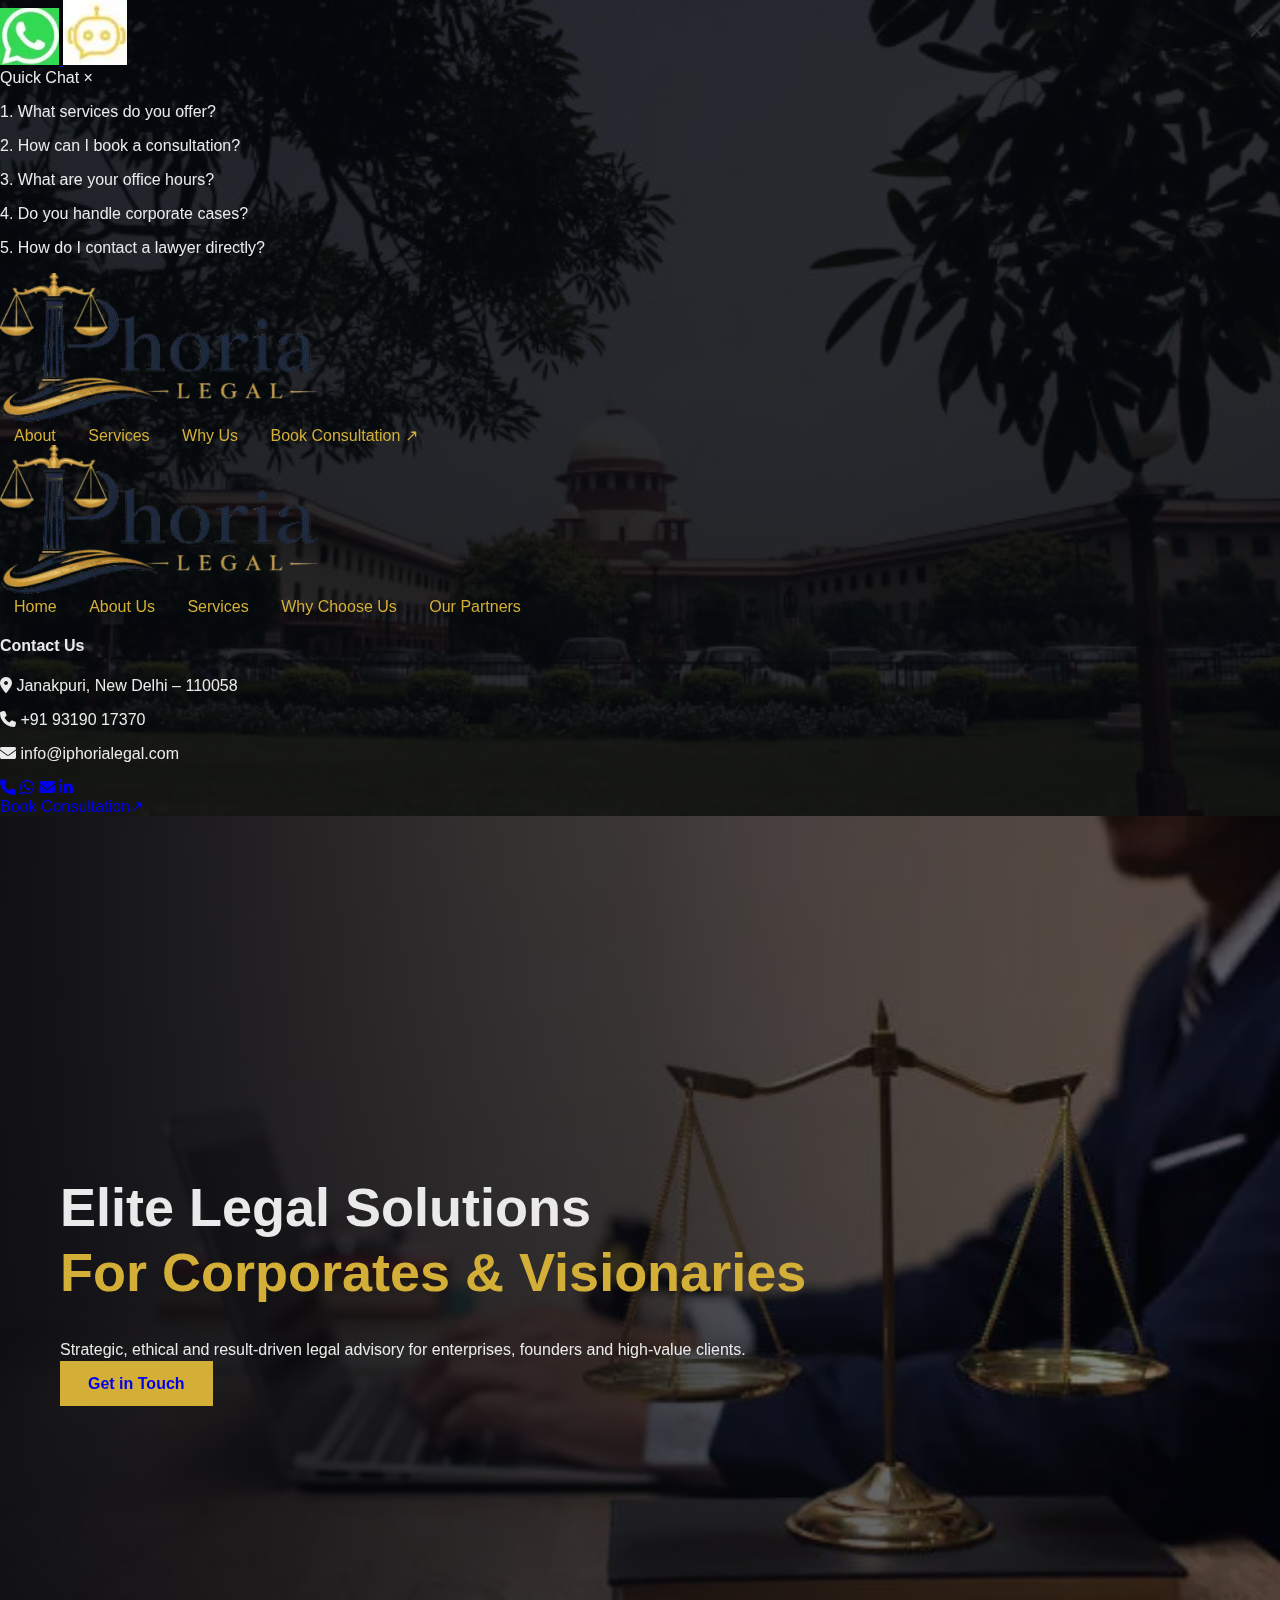
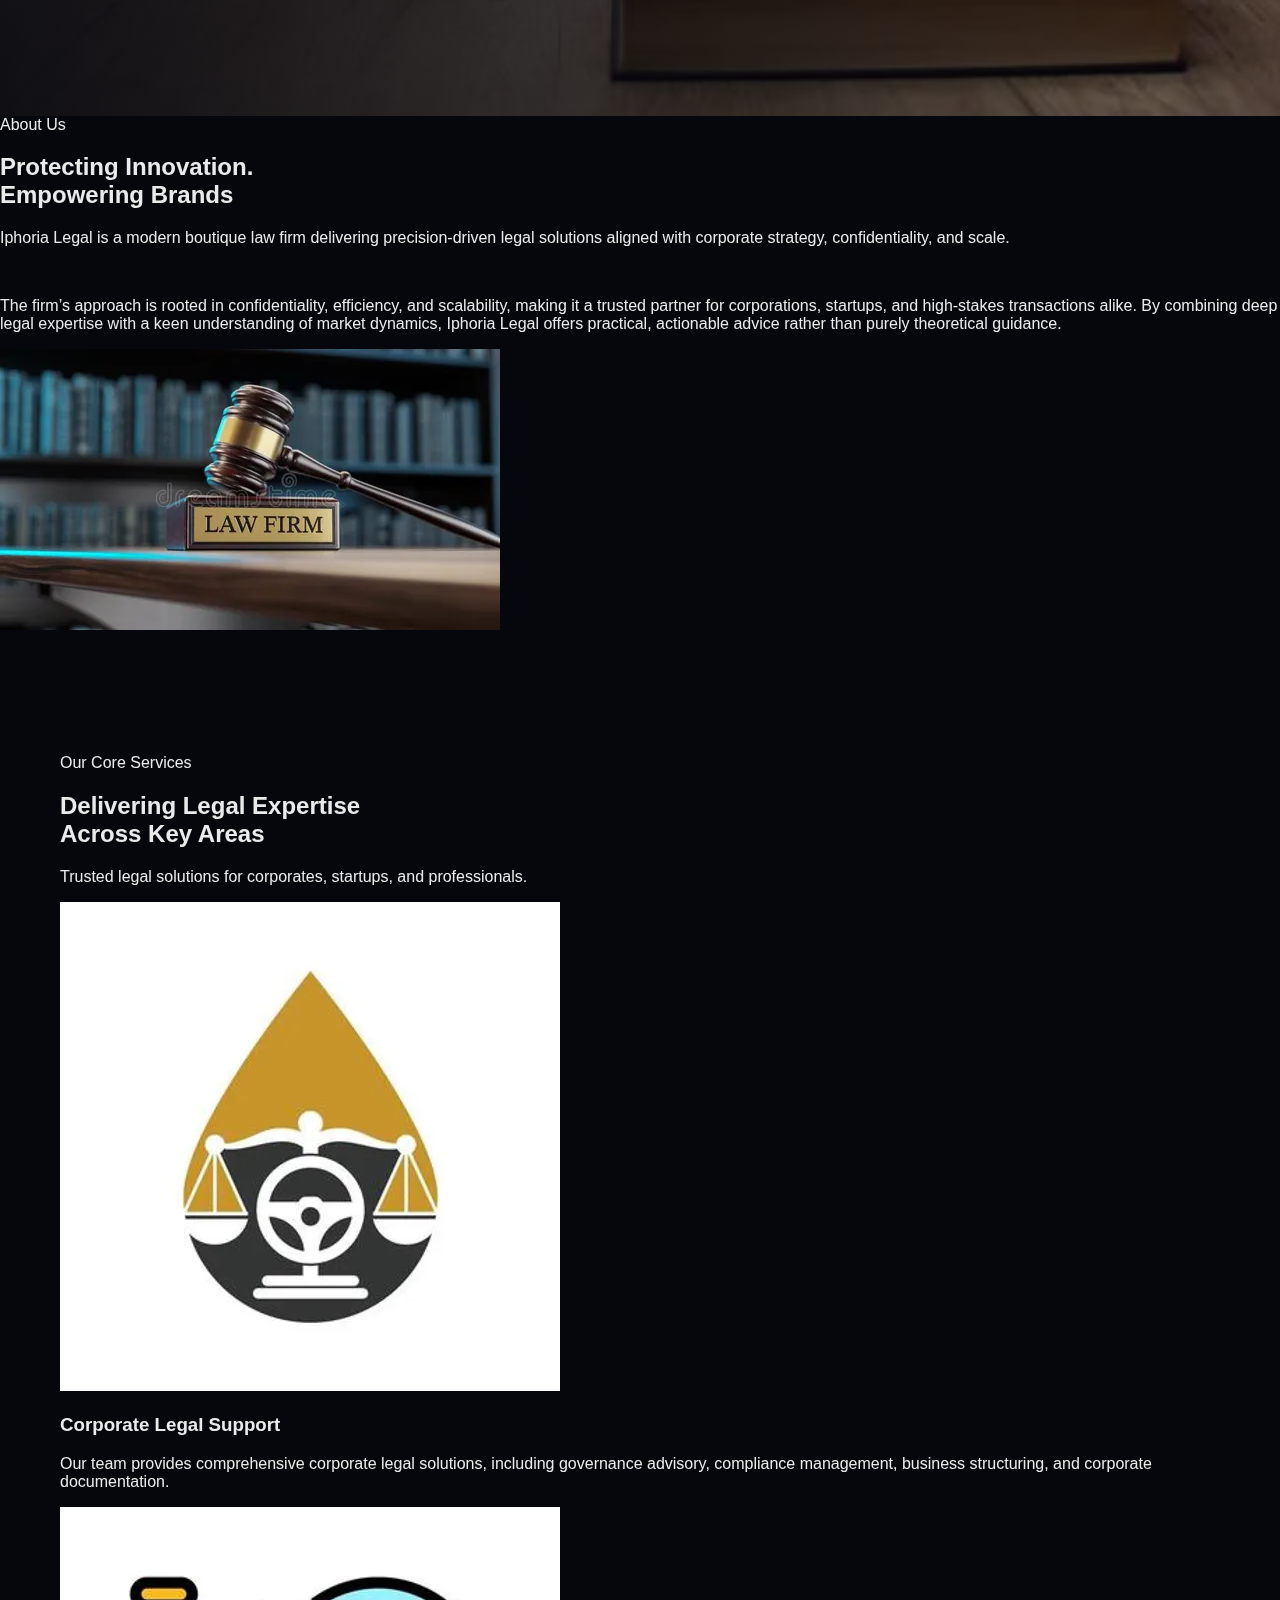
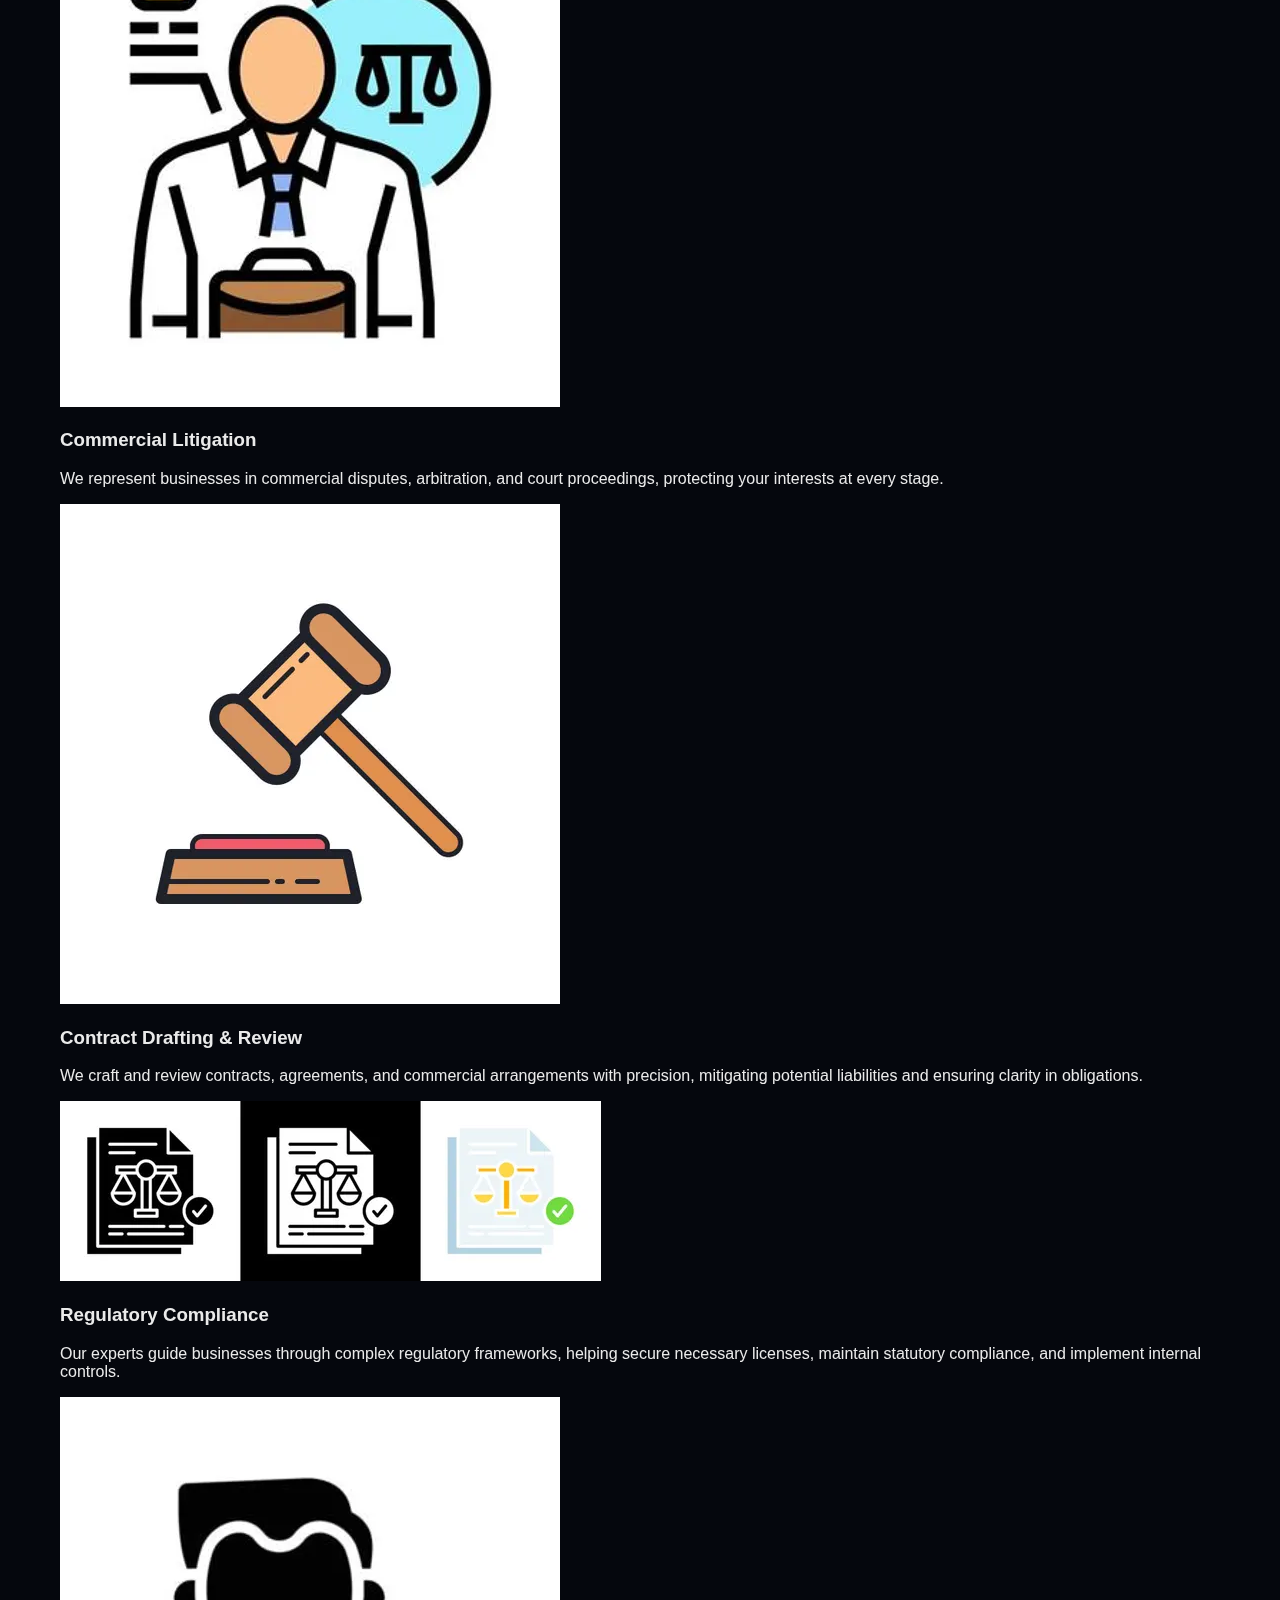
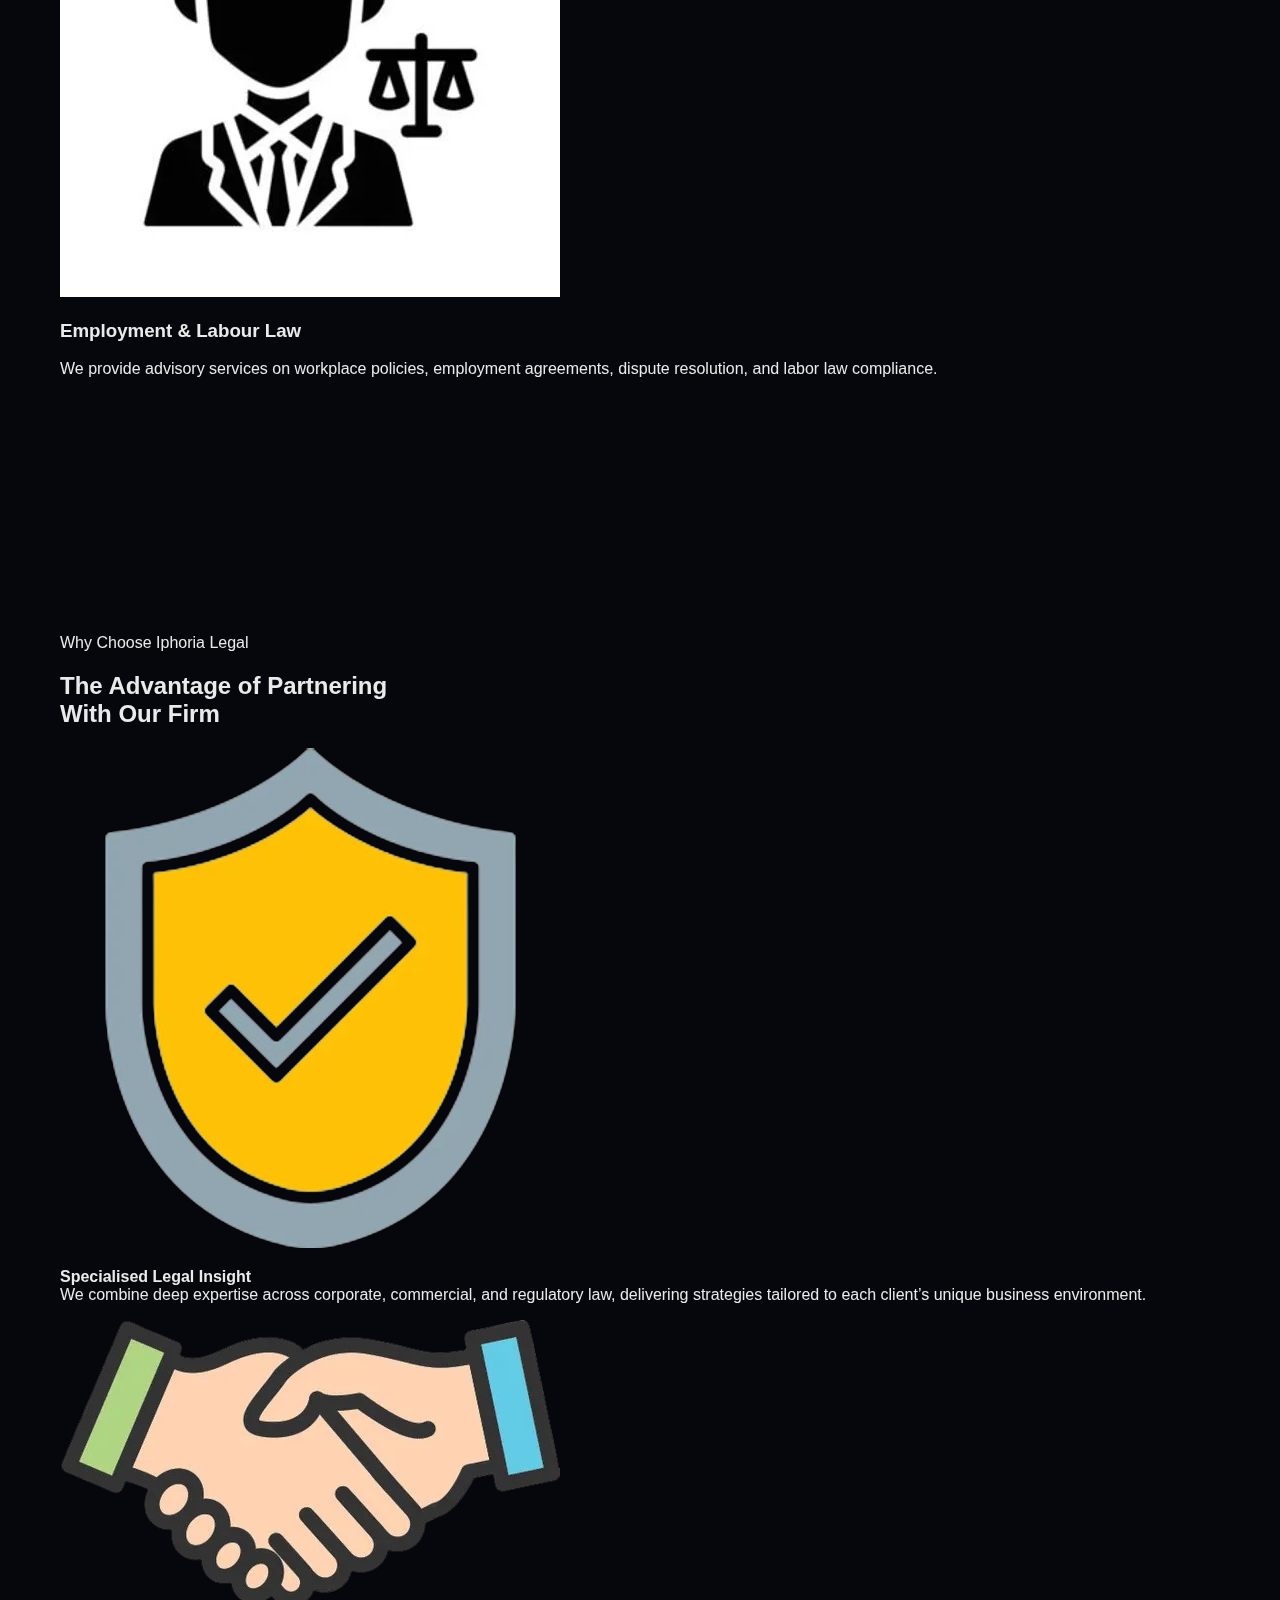
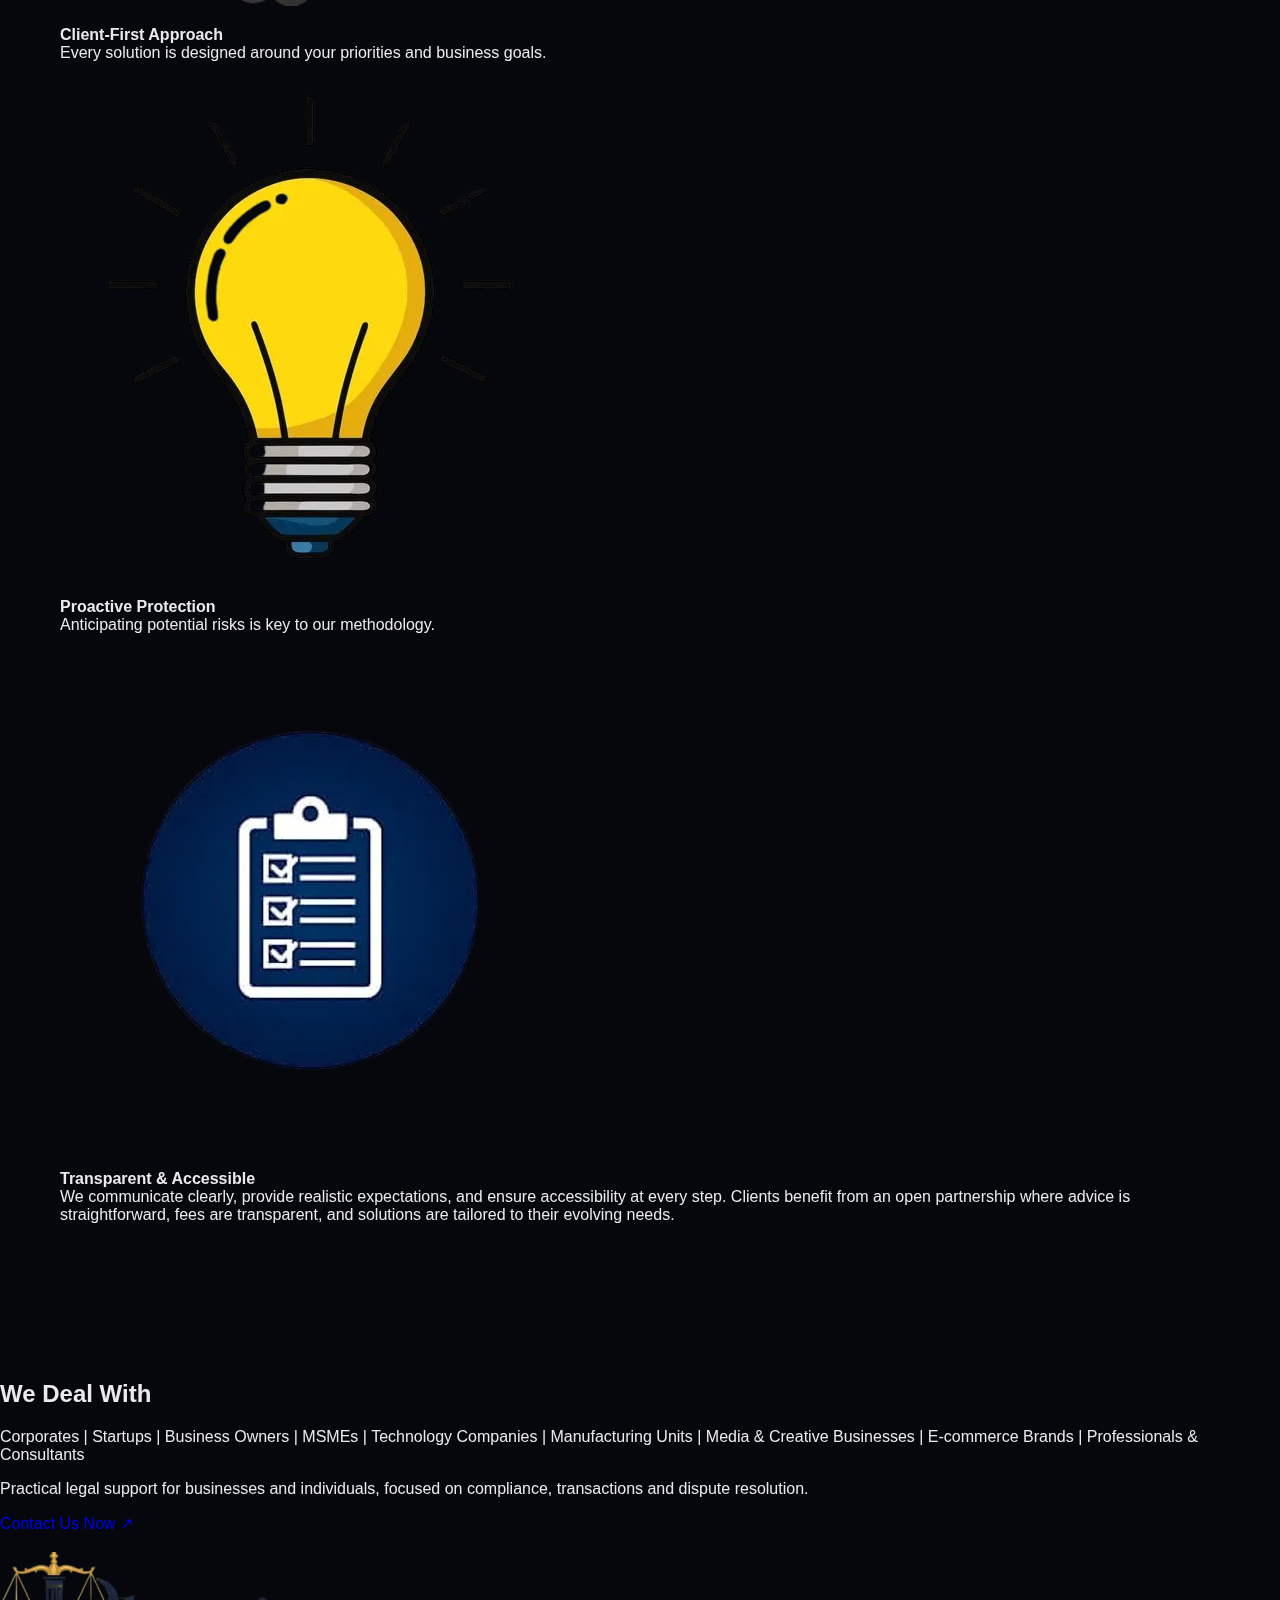
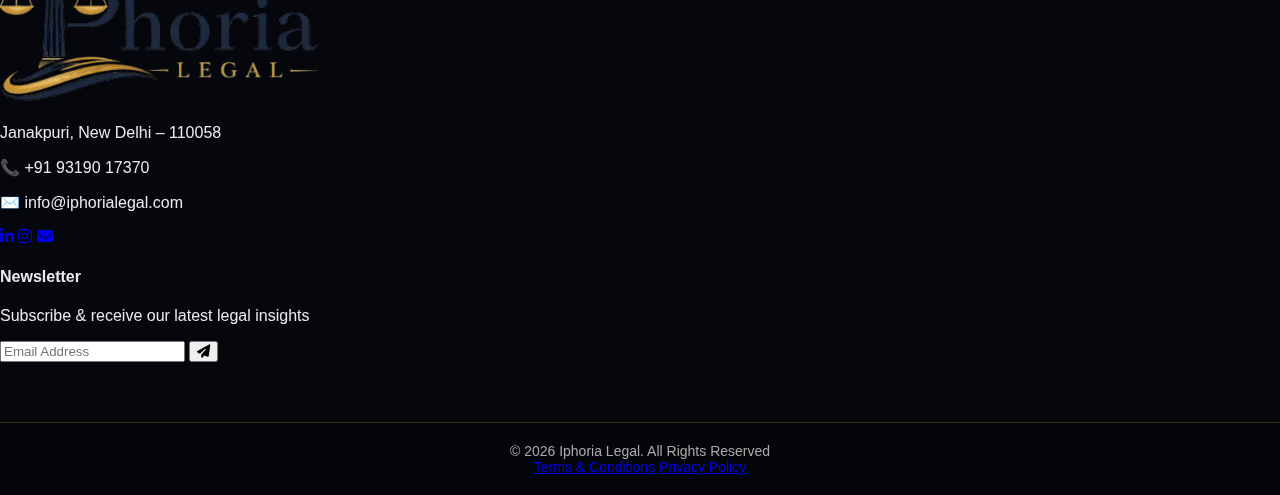
<file: index.html>
<!DOCTYPE html>
<html lang="en">
<head>
  <meta charset="UTF-8">
  <title>Iphoria Legal | Corporate Elite Law Firm</title>
  <meta name="viewport" content="width=device-width, initial-scale=1.0">

  <!-- CSS -->
  <link rel="stylesheet" href="style.css">
  <link rel="stylesheet" href="https://cdnjs.cloudflare.com/ajax/libs/font-awesome/6.5.0/css/all.min.css">
  <style>
    /* Fix hamburger close button visibility */
    .close-btn {
      font-size: 28px;
      cursor: pointer;
      color: #333;
      position: absolute;
      top: 15px;
      right: 15px;
    }

    /* Optional: Ensure mobile drawer is above other elements */
    .mobile-drawer {
      z-index: 1000;
    }

    /* Make buttons point to booking page */
    a.cta, .hero-btn, .btn, .drawer-cta {
      text-decoration: none;
    }
  </style>
  <link rel="icon" href="assets/logo.png" type="image/png">

</head>
<!-- Floating Buttons -->
<a href="https://wa.me/919319017370" target="_blank" class="floating-btn whatsapp-btn">
  <img src="assets/whatsapp.jpg.png" alt="WhatsApp">
</a>

<a href="#" class="floating-btn chatbot-btn" onclick="toggleChatBot()">
  <img src="assets/chatbot..jpg.png" alt="Chatbot">
</a>

<!-- Chatbot Popup -->
<div id="chatbot-popup" class="chatbot-popup">
  <div class="chatbot-header">
    <span>Quick Chat</span>
    <span class="close-chat" onclick="toggleChatBot()">&times;</span>
  </div>
  <div class="chatbot-body">
    <p class="chatbot-question" onclick="showAnswer(0)">1. What services do you offer?</p>
    <p class="chatbot-question" onclick="showAnswer(1)">2. How can I book a consultation?</p>
    <p class="chatbot-question" onclick="showAnswer(2)">3. What are your office hours?</p>
    <p class="chatbot-question" onclick="showAnswer(3)">4. Do you handle corporate cases?</p>
    <p class="chatbot-question" onclick="showAnswer(4)">5. How do I contact a lawyer directly?</p>
    <div id="chatbot-answer" class="chatbot-answer"></div>
  </div>
</div>

<body>

<!-- ================= HEADER ================= -->
<header class="elite-header">
  <div class="elite-header-inner">
    <img src="assets/logo.png" class="logo">

    <nav class="nav desktop-nav">
      <a href="book-consultation.html">About</a>
      <a href="book-consultation.html">Services</a>
      <a href="book-consultation.html">Why Us</a>
      <a href="book-consultation.html" class="cta">Book Consultation ↗</a>
    </nav>

    <!-- Hamburger -->
    <div class="menu-btn">
      <span></span>
      <span></span>
      <span></span>
    </div>
  </div>
</header>

<!-- MOBILE DRAWER -->
<div class="mobile-drawer">
  <div class="drawer-header">
    <img src="assets/logo.png" class="drawer-logo">
    <div class="close-btn">&times;</div>
  </div>

  <nav class="drawer-nav">
    <a href="book-consultation.html">Home</a>
    <a href="book-consultation.html">About Us</a>
    <a href="book-consultation.html">Services</a>
    <a href="book-consultation.html">Why Choose Us</a>
    <a href="book-consultation.html">Our Partners</a>
  </nav>

  <!-- CONTACT INFO -->
  <div class="drawer-contact">
    <h4>Contact Us</h4>
    <p><i class="fa-solid fa-location-dot"></i> Janakpuri, New Delhi – 110058</p>
    <p><i class="fa-solid fa-phone"></i> +91 93190 17370</p>
    <p><i class="fa-solid fa-envelope"></i> info@iphorialegal.com</p>
  </div>

  <!-- SOCIAL ICONS -->
  <div class="drawer-socials">
    <a href="tel:+919319017370"><i class="fa-solid fa-phone"></i></a>
    <a href="https://wa.me/919319017370" target="_blank"><i class="fa-brands fa-whatsapp"></i></a>
    <a href="mailto:info@iphorialegal.com"><i class="fa-solid fa-envelope"></i></a>
    <a href="#" target="_blank"><i class="fa-brands fa-linkedin-in"></i></a>
  </div>

  <a href="book-consultation.html" class="drawer-cta">
    Book Consultation<span>↗</span>
  </a>
</div>

<!-- ================= HERO ================= -->
<section class="hero">
  <div class="hero-overlay"></div>

  <div class="hero-content reveal">
    <h1>Elite Legal Solutions<br><span>For Corporates & Visionaries</span></h1>
    <p>Strategic, ethical and result-driven legal advisory for enterprises, founders and high-value clients.</p>
    <a href="book-consultation.html" class="hero-btn">Get in Touch</a>
  </div>
</section>

<!-- ================= ABOUT ================= -->
<section class="about-section">
  <div class="about-inner">
    <div class="about-content">
      <span class="about-pill">About Us</span>
      <h2 class="about-title">
        Protecting Innovation.<br>
        <span>Empowering Brands</span>
      </h2>
      <p class="about-text">
        Iphoria Legal is a modern boutique law firm delivering precision-driven
        legal solutions aligned with corporate strategy, confidentiality, and scale.
      </p>
      <br>
      <p class="about-text">
        The firm’s approach is rooted in confidentiality, efficiency, and scalability, making it a trusted partner for corporations, startups, and high-stakes transactions alike. By combining deep legal expertise with a keen understanding of market dynamics, 
        Iphoria Legal offers practical, actionable advice rather than purely theoretical guidance.
      </p>
    </div>

    <div class="about-image-wrap">
      <img src="assets/about-main.jpg" alt="Law Image">
    </div>
  </div>
</section>

<!-- ================= OUR SERVICES ================= -->
<section id="core-services" class="section light reveal">
  <div class="section-heading-left">
    <span class="about-pill">Our Core Services</span>
    <h2 class="about-title">
      Delivering Legal Expertise<br>
      <span>Across Key Areas</span>
    </h2>
    <p class="core-services-intro">
      Trusted legal solutions for corporates, startups, and professionals.
    </p>
  </div>

  <div class="core-services-list">
    <div class="core-service">
      <img src="assets/core1.jpg" alt="Corporate Legal Support">
      <h3>Corporate Legal Support</h3>
      <p>Our team provides comprehensive corporate legal solutions, including governance advisory, compliance management, business structuring, and corporate documentation.</p>
    </div>

    <div class="core-service">
      <img src="assets/core2.jpg" alt="Commercial Litigation">
      <h3>Commercial Litigation</h3>
      <p>We represent businesses in commercial disputes, arbitration, and court proceedings, protecting your interests at every stage.</p>
    </div>

    <div class="core-service">
      <img src="assets/core3.jpg" alt="Contract Drafting & Review">
      <h3>Contract Drafting & Review</h3>
      <p>We craft and review contracts, agreements, and commercial arrangements with precision, mitigating potential liabilities and ensuring clarity in obligations.</p>
    </div>

    <div class="core-service">
      <img src="assets/core4.jpg" alt="Regulatory Compliance">
      <h3>Regulatory Compliance</h3>
      <p>Our experts guide businesses through complex regulatory frameworks, helping secure necessary licenses, maintain statutory compliance, and implement internal controls. </p>
    </div>

    <div class="core-service">
      <img src="assets/core5.jpg" alt="Employment & Labour Law">
      <h3>Employment & Labour Law</h3>
      <p>We provide advisory services on workplace policies, employment agreements, dispute resolution, and labor law compliance.</p>
    </div>
  </div>
</section>

<!-- ================= WHY US ================= -->
<section id="why-us" class="section reveal">
  <div class="section-heading-left">
    <span class="about-pill">Why Choose Iphoria Legal</span>
    <h2 class="about-title">
      The Advantage of Partnering<br>
      <span>With Our Firm</span>
    </h2>
  </div>

  <div class="why-cards">
    <div class="why-card">
      <img src="assets/why1.jpg" alt="Specialised Expertise">
      <p><strong>Specialised Legal Insight</strong><br> We combine deep expertise across corporate, commercial, and regulatory law, delivering strategies tailored to each client’s unique business environment.</p>
    </div>

    <div class="why-card">
      <img src="assets/why2.jpg" alt="Client First Approach">
      <p><strong>Client-First Approach</strong><br>Every solution is designed around your priorities and business goals.</p>
    </div>

    <div class="why-card">
      <img src="assets/why3.jpg" alt="Proactive Protection">
      <p><strong>Proactive Protection</strong><br> Anticipating potential risks is key to our methodology. </p>
    </div>

    <div class="why-card">
      <img src="assets/why4.jpg" alt="Transparent & Accessible">
      <p><strong>Transparent & Accessible</strong><br>We communicate clearly, provide realistic expectations, and ensure accessibility at every step. Clients benefit from an open partnership where advice is straightforward, fees are transparent, and solutions are tailored to their evolving needs.</p>
    </div>
  </div>
</section>

<!-- ================= WE DEAL WITH ================= -->
<section class="industries">
  <h2>We Deal With</h2>

  <p class="industries-list">
    Corporates | Startups | Business Owners | MSMEs | Technology Companies |
    Manufacturing Units | Media & Creative Businesses |
    E-commerce Brands | Professionals & Consultants
  </p>

  <p class="industries-sub">
    Practical legal support for businesses and individuals,
    focused on compliance, transactions and dispute resolution.
  </p>

  <a href="book-consultation.html" class="btn">
    Contact Us Now 
    <span>↗</span>
  </a>
</section>



<!-- ================= FOOTER ================= -->
<footer class="elite-footer">
  <div class="footer-inner">
    <div class="footer-brand">
      <h3><img src="assets/logo.png" alt="Iphoria Legal Logo"></h3>
      <p>Janakpuri, New Delhi – 110058</p>
      <p>📞 +91 93190 17370</p>
      <p>✉️ info@iphorialegal.com</p>

      <div class="footer-socials">
        <a href="#"><i class="fa-brands fa-linkedin-in"></i></a>
        <a href="#"><i class="fa-brands fa-instagram"></i></a>
        <a href="mailto:info@iphorialegal.com"><i class="fa-solid fa-envelope"></i></a>
      </div>
    </div>

    <div class="footer-newsletter">
      <h4>Newsletter</h4>
      <p>Subscribe & receive our latest legal insights</p>

      <form class="newsletter-form">
        <input type="email" placeholder="Email Address">
        <button type="submit">
          <i class="fa-solid fa-paper-plane"></i>
        </button>
      </form>
    </div>
  </div>

  <div class="footer-bottom">
    <span>© 2026 Iphoria Legal. All Rights Reserved</span>
    <div class="footer-links">
      <a href="book-consultation.html">Terms & Conditions</a>
      <a href="book-consultation.html">Privacy Policy</a>
    </div>
  </div>
</footer>

<!-- ================= JS ================= -->
<script src="script.js"></script>
<script>
  // Hamburger toggle
  const menuBtn = document.querySelector('.menu-btn');
  const mobileDrawer = document.querySelector('.mobile-drawer');
  const closeBtn = document.querySelector('.close-btn');

  menuBtn.addEventListener('click', () => {
    mobileDrawer.style.display = 'block';
  });

  closeBtn.addEventListener('click', () => {
    mobileDrawer.style.display = 'none';
  });
</script>

</body>
</html>
</file>
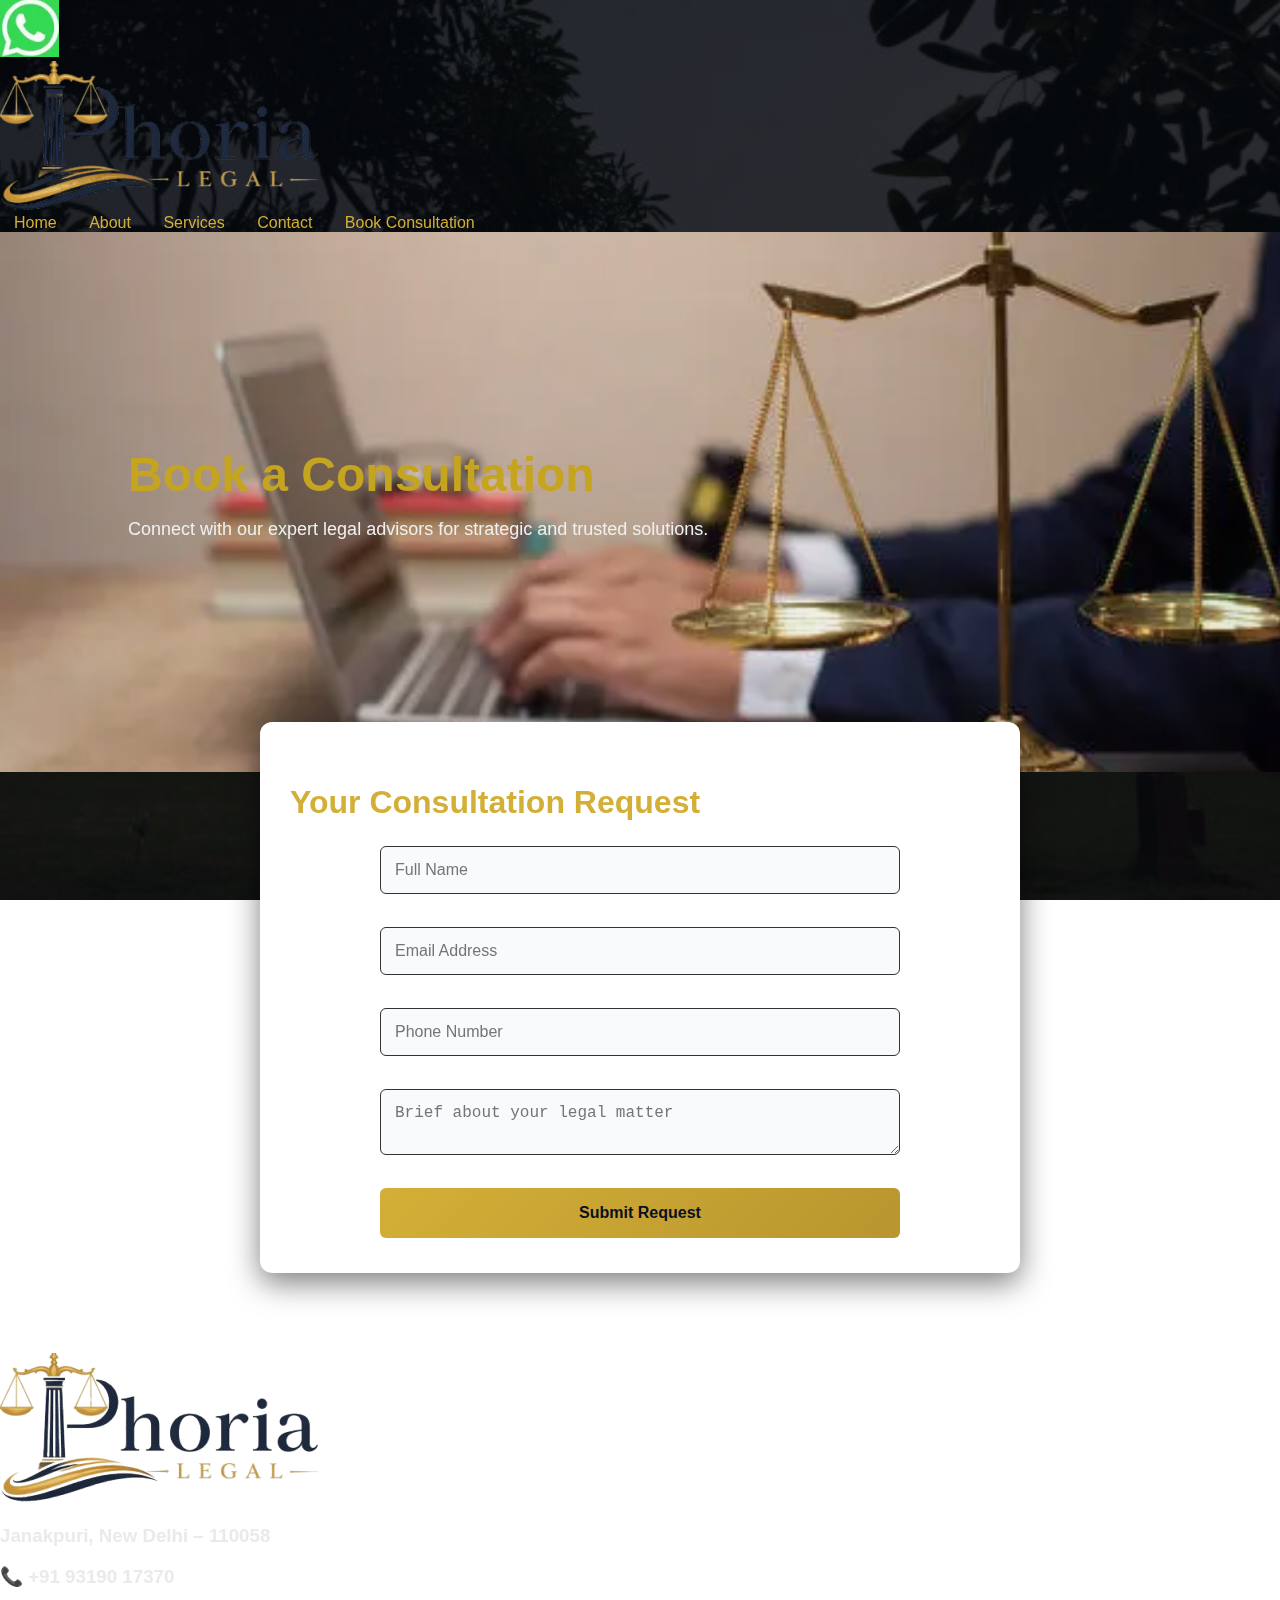
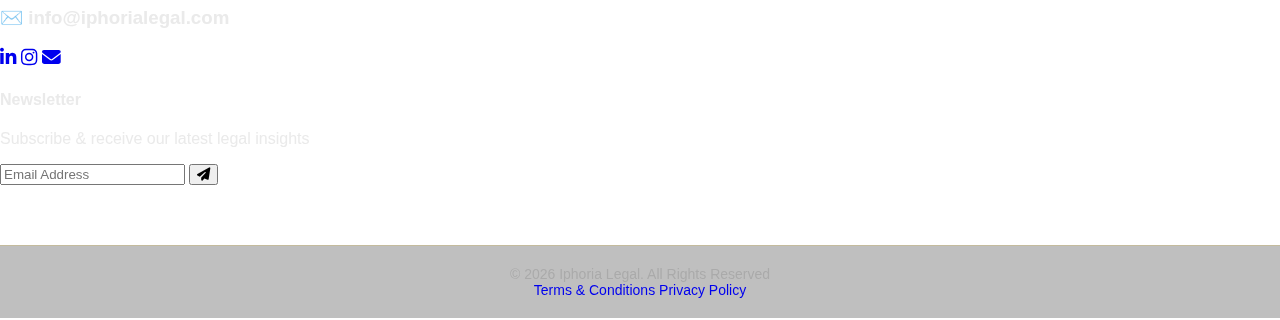
<file: book-consultation.html>
<!DOCTYPE html>
<html lang="en">
<head>
  <meta charset="UTF-8">
  <title>Book Consultation | Iphoria Legal</title>
  <meta name="viewport" content="width=device-width, initial-scale=1.0">

  <!-- Font Awesome -->
  <link rel="stylesheet" href="https://cdnjs.cloudflare.com/ajax/libs/font-awesome/6.4.2/css/all.min.css">
  <!-- Main CSS from your index.html -->
  <link rel="stylesheet" href="style.css">


  <style>
    /* ===== PAGE-SPECIFIC STYLES ===== */
    body {
      background: #ffffff;
      color: #eaeaea;
      font-family: 'Segoe UI', sans-serif;
    }

    a { text-decoration: none; }

    /* ===== HERO SECTION ===== */
    .hero {
      position: relative;
      width: 100%;
      height: 60vh;
      background: url("assets/hero.jpg") center/cover no-repeat;
      display: flex;
      align-items: center;
      justify-content: flex-start;
      padding-left: 10%;
      overflow: hidden;
      transform-origin: center;
    }

    .hero-overlay {
      position: absolute;
      inset: 0;
      background: linear-gradient(
        90deg,
        rgba(255, 255, 255, 0.05),
        rgba(0, 0, 0, 0.1)
      );
      z-index: 1;
    }

    .hero-content {
      position: relative;
      z-index: 2;
      max-width: 600px;
    }

    .hero-content h1 {
      font-size: 48px;
      line-height: 1.2;
      margin: 0;
      color: #c5a420;
    }

    .hero-content p {
      margin-top: 15px;
      font-size: 18px;
      color: #f0f0f0;
    }

    /* ===== CONSULTATION FORM ===== */
    .consult-container {
      max-width: 700px;
      margin: -50px auto 80px auto; /* overlap hero slightly */
      padding: 35px 30px;
      background: #ffffff;
      border-radius: 12px;
      box-shadow: 0 10px 30px rgba(0,0,0,0.5);
      position: relative;
      z-index: 5;
      animation: fadeInUp 1s ease forwards;
    }

    @keyframes fadeInUp {
      0% { opacity: 0; transform: translateY(40px); }
      100% { opacity: 1; transform: translateY(0); }
    }

    .consult-container h2 {
      font-size: 32px;
      color: #d4af37;
      margin-bottom: 25px;
      text-align: left;
    }

    .consult-form {
      display: flex;
      flex-direction: column;
      gap: 18px;
    }

    .consult-form input,
    .consult-form textarea {
      padding: 14px;
      border-radius: 6px;
      border: 1px solid #333;
      background: #f9fafc;
      color: #000;
      font-size: 16px;
      transition: all 0.3s ease;
    }

    .consult-form input:focus,
    .consult-form textarea:focus {
      border-color: #d4af37;
      box-shadow: 0 0 10px rgba(212,175,55,0.5);
      outline: none;
    }

    .consult-form button {
      padding: 16px;
      border: none;
      border-radius: 6px;
      background: linear-gradient(135deg,#d4af37,#b8962e);
      color: #0b1020;
      font-weight: 600;
      cursor: pointer;
      font-size: 16px;
      transition: all 0.3s ease;
    }

    .consult-form button:hover {
      transform: translateY(-2px);
      box-shadow: 0 0 25px rgba(212,175,55,0.6);
    }

    /* ===== WHATSAPP BUTTON ===== */
    .whatsapp {
      position: fixed;
      bottom: 22px;
      right: 22px;
      background: #25d366;
      padding: 15px;
      border-radius: 50%;
      font-size: 24px;
      text-decoration: none;
      box-shadow: 0 4px 15px rgba(0,0,0,0.3);
      transition: all 0.3s ease;
      z-index: 10;
    }

    .whatsapp:hover { transform: scale(1.1); }

    /* ===== RESPONSIVE ===== */
    @media (max-width: 768px) {
      .hero-content h1 { font-size: 36px; }
      .hero-content p { font-size: 16px; }
      .consult-container { margin: -30px 15px 60px 15px; padding: 25px; }
      .consult-container h2 { font-size: 28px; }
    }
  </style>
</head>
<!-- Floating Buttons -->
<a href="https://wa.me/919319017370" target="_blank" class="floating-btn whatsapp-btn">
  <img src="assets/whatsapp.jpg.png" alt="WhatsApp">
</a>
<body>

<!-- HEADER: same as index.html -->
<header class="elite-header">
  <div class="elite-header-inner">
    <a href="index.html"><img src="assets/logo.png" alt="Iphoria Legal" class="logo"></a>
    <nav class="desktop-nav nav">
      <a href="index.html">Home</a>
      <a href="about.html">About</a>
      <a href="services.html">Services</a>
      <a href="contact.html">Contact</a>
      <a href="consultation.html" class="cta">Book Consultation</a>
    </nav>
    <div class="menu-btn">
      <span></span>
      <span></span>
      <span></span>
    </div>
  </div>
</header>

<!-- HERO -->
<section class="hero">
  <div class="hero-overlay"></div>
  <div class="hero-content">
    <h1>Book a Consultation</h1>
    <p>Connect with our expert legal advisors for strategic and trusted solutions.</p>
  </div>
</section>

<!-- CONSULTATION FORM -->
<div class="consult-container">
  <h2>Your Consultation Request</h2>
  <form class="consult-form" action="#" method="POST" onsubmit="return submitForm()">
    <input type="text" name="name" placeholder="Full Name" required>
    <input type="email" name="email" placeholder="Email Address" required>
    <input type="tel" name="phone" placeholder="Phone Number" required>
    <textarea name="message" placeholder="Brief about your legal matter"></textarea>
    <button type="submit">Submit Request</button>
  </form>
</div>



<!-- FOOTER: same as index.html -->
<!-- ================= Footer ================= -->
<footer class="elite-footer">
  <div class="footer-inner">

    <!-- LEFT -->
    <div class="footer-brand">
      <h3><img src="assets/logo.png"</h3>
      <p>Janakpuri, New Delhi – 110058</p>
      <p>📞 +91 93190 17370</p>
      <p>✉️ info@iphorialegal.com</p>

      <div class="footer-socials">
        <a href="#"><i class="fa-brands fa-linkedin-in"></i></a>
        <a href="#"><i class="fa-brands fa-instagram"></i></a>
        <a href="mailto:info@iphorialegal.com"><i class="fa-solid fa-envelope"></i></a>
      </div>
    </div>

    <!-- RIGHT -->
    <div class="footer-newsletter">
      <h4>Newsletter</h4>
      <p>Subscribe & receive our latest legal insights</p>

      <form class="newsletter-form">
        <input type="email" placeholder="Email Address">
        <button type="submit">
          <i class="fa-solid fa-paper-plane"></i>
        </button>
      </form>
    </div>

  </div>

  <!-- BOTTOM BAR -->
  <div class="footer-bottom">
    <span>© 2026 Iphoria Legal. All Rights Reserved</span>
    <div class="footer-links">
      <a href="#">Terms & Conditions</a>
      <a href="#">Privacy Policy</a>
    </div>
  </div>
</footer>

<script>
function submitForm() {
  alert("Your consultation request has been submitted successfully.");
  return true;
}

// Optional: Hero zoom on scroll
const hero = document.querySelector('.hero');
window.addEventListener('scroll', () => {
  let scrollY = window.scrollY;
  let scale = 1 + scrollY / 5000;
  hero.style.transform = `scale(${scale})`;
});
</script>

</body>
</html>
</file>
<file: style.css>
body {
  margin: 0;
  font-family: 'Segoe UI', sans-serif;
  background: #05070d;
  color: #eaeaea;
}
body::before {
  content: "";
  position: fixed;
  inset: 0;
  background: 
    linear-gradient(
      rgba(5,7,13,0.85),
      rgba(5,7,13,0.85)
    ),
    url("assets/bg-scroll.jpg") center / cover no-repeat;
  z-index: -2;
}

/* Sections transparent ho jaayenge */
.section,
.section.dark {
  background: transparent;
}
/* ===== NAVBAR LAYOUT FIX ===== */
/* HEADER */
.navbar {
display: flex;
justify-content: space-between;
align-items: center;
padding: 18px 60px;
background: linear-gradient(90deg,#e5e6eb,#313850);
box-shadow: 0 4px 15px rgba(0,0,0,0.3);
position: sticky;
top: 0;
z-index: 100;
border-bottom: 1px solid rgba(212,175,55,0.2);
}


.nav-left img {
height: 70px;
}


.nav-center {
display: flex;
align-items: center;
gap: 32px;
}


nav a {
color: #d4af37;
margin: 0 14px;
text-decoration: none;
font-weight: 500;
position: relative;
transition: 0.3s;
}


nav a::after {
content: "";
position: absolute;
left: 0;
bottom: -6px;
width: 0%;
height: 2px;
background: #d4af37;
transition: width 0.3s ease;
}


nav a:hover::after { width: 100%; }


/* ===== CTA BUTTON (TOP) ===== */
/* ===== CTA BUTTON (GLOW + PREMIUM RECTANGLE) ===== */
.cta-btn {
  position: relative;
  padding: 12px 28px;
  background: linear-gradient(135deg, #d4af37, #b8962e);
  color: #0b1020;
  font-weight: 600;
  font-size: 15px;
  letter-spacing: 0.5px;
  border: none;
  border-radius: 6px; /* clean rectangle */
  cursor: pointer;
  transition: all 0.35s ease;
  box-shadow:
    0 0 10px rgba(212,175,55,0.35),
    0 0 25px rgba(212,175,55,0.15);
}

/* subtle glow layer */
.cta-btn::before {
  content: "";
  position: absolute;
  inset: -2px;
  background: linear-gradient(135deg,#d4af37,#fff1b8,#d4af37);
  z-index: -1;
  opacity: 0.6;
  filter: blur(10px);
  border-radius: 8px;
  transition: opacity 0.4s ease;
}

/* hover effect */
.cta-btn:hover {
  transform: translateY(-2px);
  box-shadow:
    0 0 18px rgba(212,175,55,0.6),
    0 0 40px rgba(212,175,55,0.35);
}

.cta-btn:hover::before {
  opacity: 1;
}

/* click feedback */
.cta-btn:active {
  transform: translateY(0);
  box-shadow:
    0 0 12px rgba(212,175,55,0.4);
}

/* HERO */
.hero {
  height: 100vh;
  background: url("assets/hero.jpg") center/cover no-repeat;
  position: relative;
  display: flex;
  align-items: center;
  padding: 0 60px;
}

/* Dark overlay for readability */
.hero-overlay {
  position: absolute;
  inset: 0;
  background: linear-gradient(
    90deg,
    rgba(5,7,13,0.92),
    rgba(5,7,13,0.75),
    rgba(5,7,13,0.4)
  );
}

.hero-content {
  position: relative;
  z-index: 2;
}

.hero-content h1 {
  font-size: 54px;
  line-height: 1.2;
}

.hero-content span {
  color: #d4af37;
}

.hero-text {
  max-width: 520px;
  margin: 20px 0;
  font-size: 16px;
}

.hero-btn {
  background: #d4af37;
  padding: 14px 28px;
  border: none;
  font-weight: bold;
  cursor: pointer;
}

.hero-text {
  max-width: 520px;
  margin: 20px 0;
  font-size: 16px;
}

.hero-btn {
  background: #d4af37;
  padding: 14px 28px;
  border: none;
  font-weight: bold;
  cursor: pointer;
}

/* SECTIONS */
.section {
  padding: 120px 60px;
  position: relative;
}
.section-gap {
  margin-top: 140px;
}

.section.dark {
  background: #0c1222;
}

.split {
  display: grid;
  grid-template-columns: 1fr 1fr;
  gap: 40px;
  align-items: center;
}

.split img {
  width: 100%;
  border-radius: 12px;
}

.cards {
  display: grid;
  grid-template-columns: repeat(3, 1fr);
  gap: 40px;
}

.card {
  background: linear-gradient(180deg, #111831, #0b1020);
  border-radius: 16px;
  overflow: hidden;
  display: flex;
  flex-direction: column;
  min-height: 420px;
  transition: transform 0.3s ease, box-shadow 0.3s ease;
}

.card:hover {
  transform: translateY(-6px);
  box-shadow: 0 20px 50px rgba(0,0,0,0.6);
}

.card img {
  width: 100%;
  height: 200px;
  object-fit: cover;
}

.card h3 {
  padding: 20px;
  margin-top: auto;
  color: #fff;
  font-size: 18px;
}

/* TRUST */
.trust-grid {
  display: grid;
  grid-template-columns: repeat(3,1fr);
  gap: 30px;
  text-align: center;
}

/* WHY */
.why-grid {
  display: grid;
  grid-template-columns: repeat(2,1fr);
  gap: 20px;
  font-size: 18px;
}

/* CONSULT */
.consult-form {
  max-width: 520px;
  margin: auto;
  display: flex;
  flex-direction: column;
}

.consult-form input,
.consult-form textarea {
  margin-bottom: 15px;
  padding: 12px;
  background: #0c1222;
  border: 1px solid #333;
  color: #fff;
}

.consult-form button {
  background: #d4af37;
  padding: 14px;
  border: none;
  font-weight: bold;
}

/* ================= FOOTER ================= */
.footer {
  background: linear-gradient(180deg, #050814, #070b1a);
  color: #eaeaea;
  padding: 70px 60px 0;
  font-size: 15px;
}

.footer-container {
  display: grid;
  grid-template-columns: 1.1fr 1fr;
  gap: 50px;
  align-items: center;
  max-width: 1300px;
  margin: auto;
}

/* LEFT INFO */
.footer-info h3 {
  font-size: 28px;
  margin-bottom: 22px;
  color: #d4af37;
  letter-spacing: 1px;
}

.footer-info p {
  margin-bottom: 16px;
  line-height: 1.6;
  color: #cfcfcf;
}

.footer-info strong {
  color: #ffffff;
}

.footer-info a {
  color: #d4af37;
  text-decoration: none;
  transition: 0.3s ease;
}

.footer-info a:hover {
  color: #ffffff;
  text-decoration: underline;
}

/* MAP */
.footer-map iframe {
  width: 100%;
  height: 260px;
  border-radius: 14px;
  filter: grayscale(100%) contrast(1.1);
  transition: 0.4s ease;
}

.footer-map iframe:hover {
  filter: grayscale(0%) contrast(1);
  transform: scale(1.02);
}

/* BOTTOM BAR */
.footer-bottom {
  margin-top: 60px;
  padding: 20px;
  text-align: center;
  font-size: 14px;
  color: #aaa;
  border-top: 1px solid rgba(212, 175, 55, 0.25);
  background: rgba(0,0,0,0.25);
}

/* RESPONSIVE */
@media (max-width: 900px) {
  .footer {
    padding: 60px 25px 0;
  }

  .footer-container {
    grid-template-columns: 1fr;
    gap: 35px;
  }

  .footer-map iframe {
    height: 230px;
  }

  .footer-info h3 {
    font-size: 24px;
  }
}

/* WHATSAPP */
.whatsapp {
  position: fixed;
  bottom: 22px;
  right: 22px;
  background: #25d366;
  padding: 15px;
  border-radius: 50%;
  font-size: 22px;
  text-decoration: none;
}

/* ===== TRUST ELITE SECTION ===== */
.trust-elite {
  background: linear-gradient(180deg,#05070d,#0c1222);
}

.section-title {
  text-align: center;
  font-size: 36px;
  margin-bottom: 60px;
}

.trust-cards {
  display: grid;
  grid-template-columns: repeat(3,1fr);
  gap: 40px;
}

.trust-card {
  background: #0f162d;
  border-radius: 16px;
  overflow: hidden;
  transition: all 0.4s ease;
  box-shadow: 0 0 30px rgba(0,0,0,0.4);
}

.trust-card:hover {
  transform: translateY(-10px);
  box-shadow: 0 0 40px rgba(212,175,55,0.35);
}

.trust-card img {
  width: 100%;
  height: 220px;
  object-fit: cover;
}

.trust-content {
  padding: 25px;
}

.trust-content h3 {
  color: #d4af37;
  margin-bottom: 12px;
  font-size: 20px;
}

.trust-content p {
  font-size: 15px;
  line-height: 1.7;
  color: #dcdcdc;
}

/* RESPONSIVE */
@media (max-width: 900px) {
  .trust-cards {
    grid-template-columns: 1fr;
  }
}

/* ===== MOBILE MENU ===== */
.mobile-menu-btn {
  display: none; /* desktop me hide */
  font-size: 28px;
  cursor: pointer;
  color: #d4af37;
}

/* mobile nav links hidden by default */
.mobile-nav {
  display: none;
  flex-direction: column;
  position: absolute;
  top: 70px; /* navbar ke neeche */
  right: 20px;
  background: linear-gradient(90deg,#e5e6eb,#313850);
  border-radius: 8px;
  padding: 15px 20px;
  box-shadow: 0 4px 15px rgba(0,0,0,0.3);
  z-index: 150;
}

.mobile-nav a {
  color: #d4af37;
  text-decoration: none;
  font-weight: 500;
  margin: 10px 0;
}

/* ===== MEDIA QUERY FOR MOBILE ===== */
@media (max-width: 768px) {
  .desktop-nav {
    display: none; /* hide desktop nav */
  }

  .mobile-menu-btn {
    display: block; /* show hamburger */
  }

  .nav-center {
    display: flex;
    gap: 10px;
    align-items: center;
  }
}
</file>
